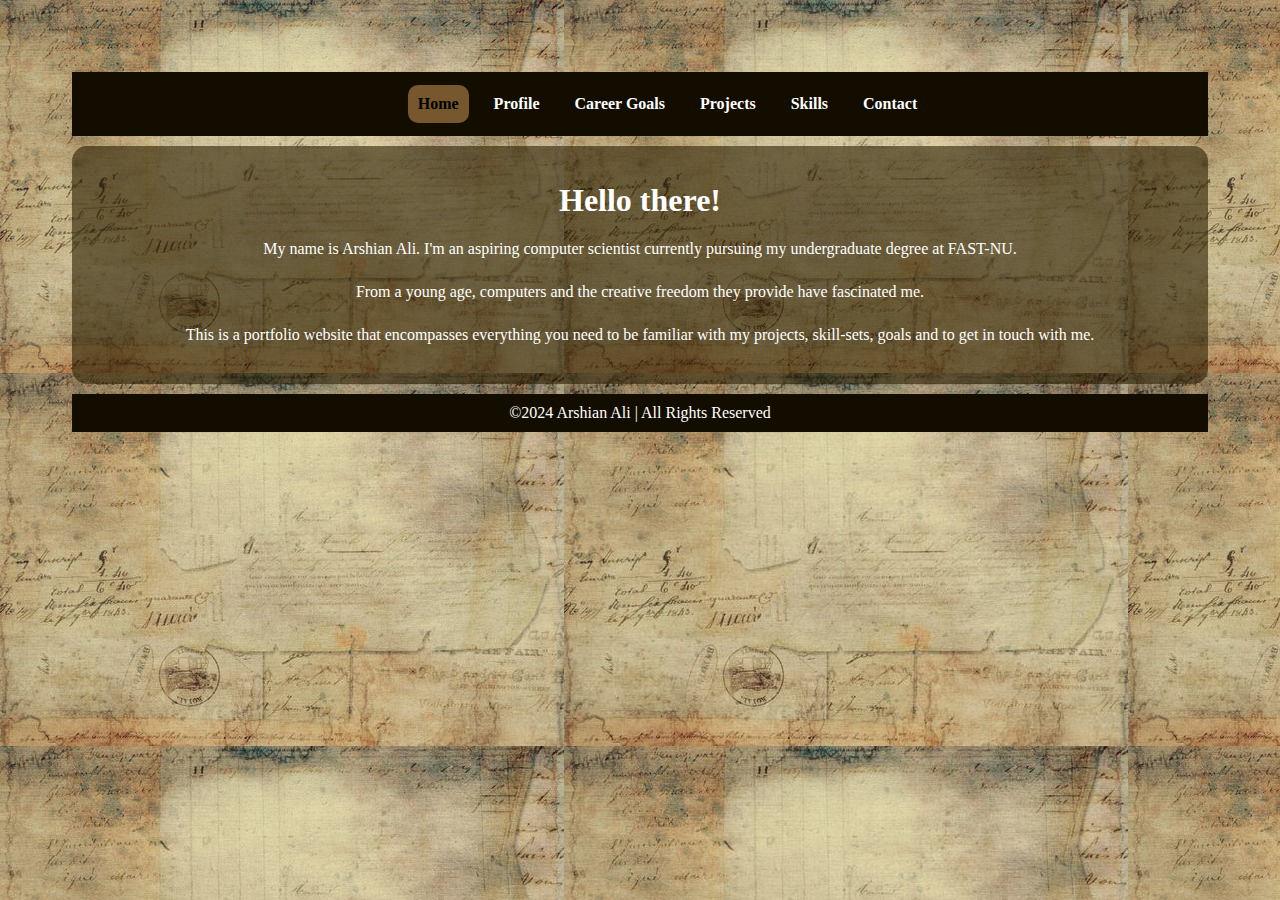
<file: index.html>
<!DOCTYPE html>
<html>
    
    <head>
        <meta name="viewport" content="width=device-width, initial-scale=1.0">
        <title>Arshian Ali | Portfolio</title>
        <link rel="stylesheet" href="styles.css">
        <link rel="icon" href="home.svg">
    </head>

    <header>
        <nav>
            <ul>
                <li><a href="index.html" class="active">Home</a></li>
                <li><a href="profile.html">Profile</a></li>
                <li><a href="goals.html">Career Goals</a></li>
                <li><a href="projects.html">Projects</a></li>
                <li><a href="skills.html">Skills</a></li>
                <li><a href="contact.html">Contact</a></li>
            </ul>
        </nav>
    </header>

    <body>
        <div class = "Intro">
        <h1>Hello there!</h1>
        <p>My name is Arshian Ali. I'm an aspiring computer scientist currently pursuing my undergraduate degree at FAST-NU.</p>
        <p>From a young age, computers and the creative freedom they provide have fascinated me.</p>
        <p>This is a portfolio website that encompasses everything you need to be familiar with my projects, skill-sets, goals and to get in touch with me.</p>
        </div>
    </body>
    <footer>&copy;2024 Arshian Ali | All Rights Reserved</footer>
</html>
</file>
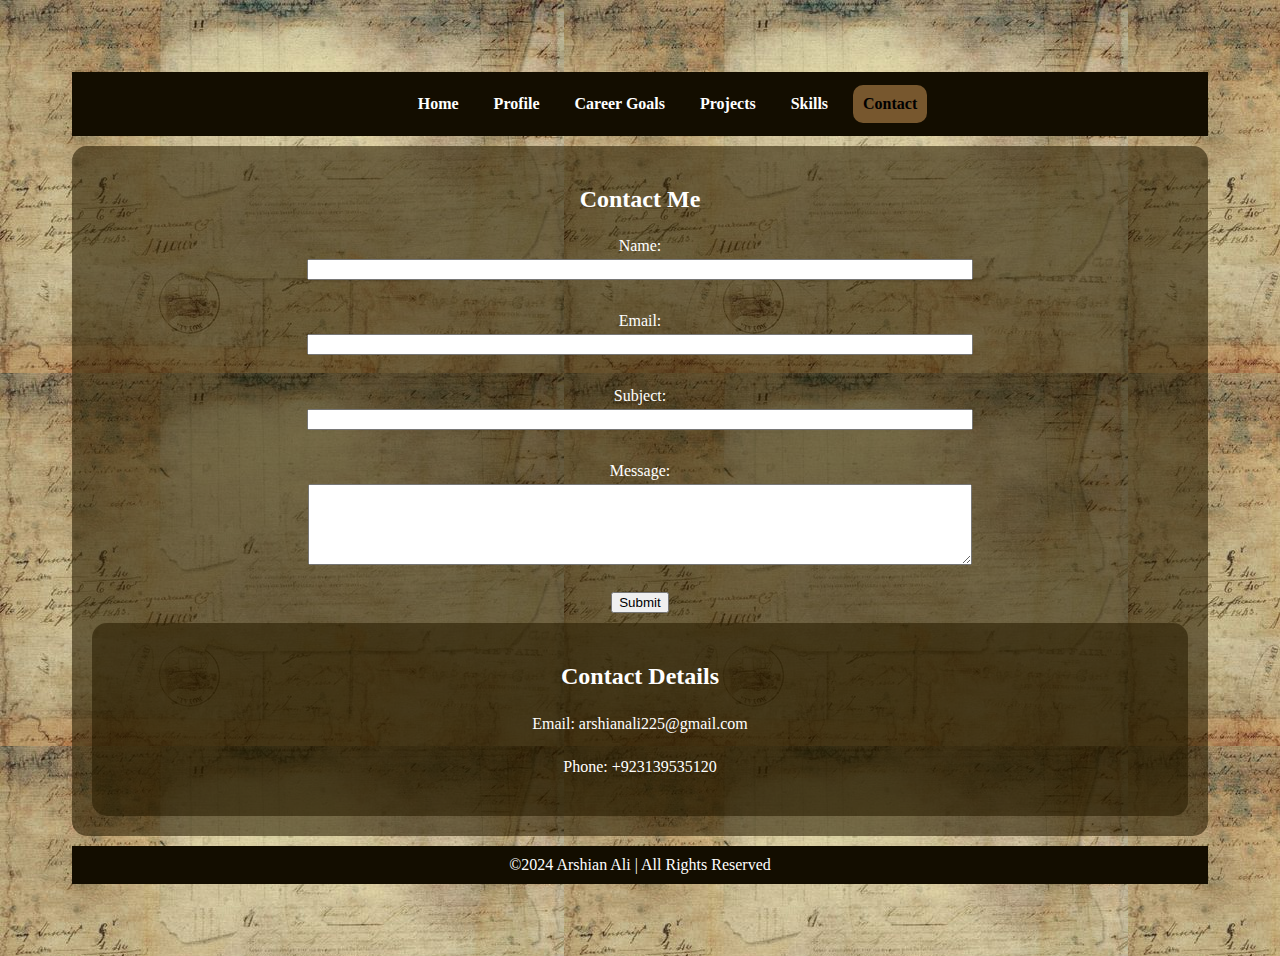
<file: contact.html>
<!DOCTYPE html>
<html>
    
    <head>
        <meta name="viewport" content="width=device-width, initial-scale=1.0">
        <title>Arshian Ali | Contact</title>
        <link rel="stylesheet" href="styles.css">
        <link rel="icon" href="mail.svg">
    </head>

    <header>
        <nav>
            <ul>
                <li><a href="index.html">Home</a></li>
                <li><a href="profile.html">Profile</a></li>
                <li><a href="goals.html">Career Goals</a></li>
                <li><a href="projects.html">Projects</a></li>
                <li><a href="skills.html">Skills</a></li>
                <li><a href="contact.html" class="active">Contact</a></li>
            </ul>
        </nav>
    </header>

    <body>
    <div>
    <h2>Contact Me</h2>
    <form class="Form">
      <label for="name">Name:</label>
      <input type="text" id="name" name="name" required>
      <br>
      <label for="email">Email:</label>
      <input type="email" id="email" name="email" required>
      <br>
      <label for="subject">Subject:</label>
      <input type="text" id="subject" name="subject">
      <br>
      <label for="message">Message:</label>
      <textarea id="message" name="message" rows="5"></textarea>
      <br>
      <button type="submit">Submit</button>
    </form>

    <div class="contact-details">
      <h2>Contact Details</h2>
      <p>Email: <a style="text-decoration: none; color:white;" href="mailto:arshianali225@gmail.com" target="_blank">arshianali225@gmail.com</a></p>
      <p>Phone: +923139535120</p>
    </div>
    </div>
    </body>
    <footer>&copy;2024 Arshian Ali | All Rights Reserved</footer>
</html>
</file>
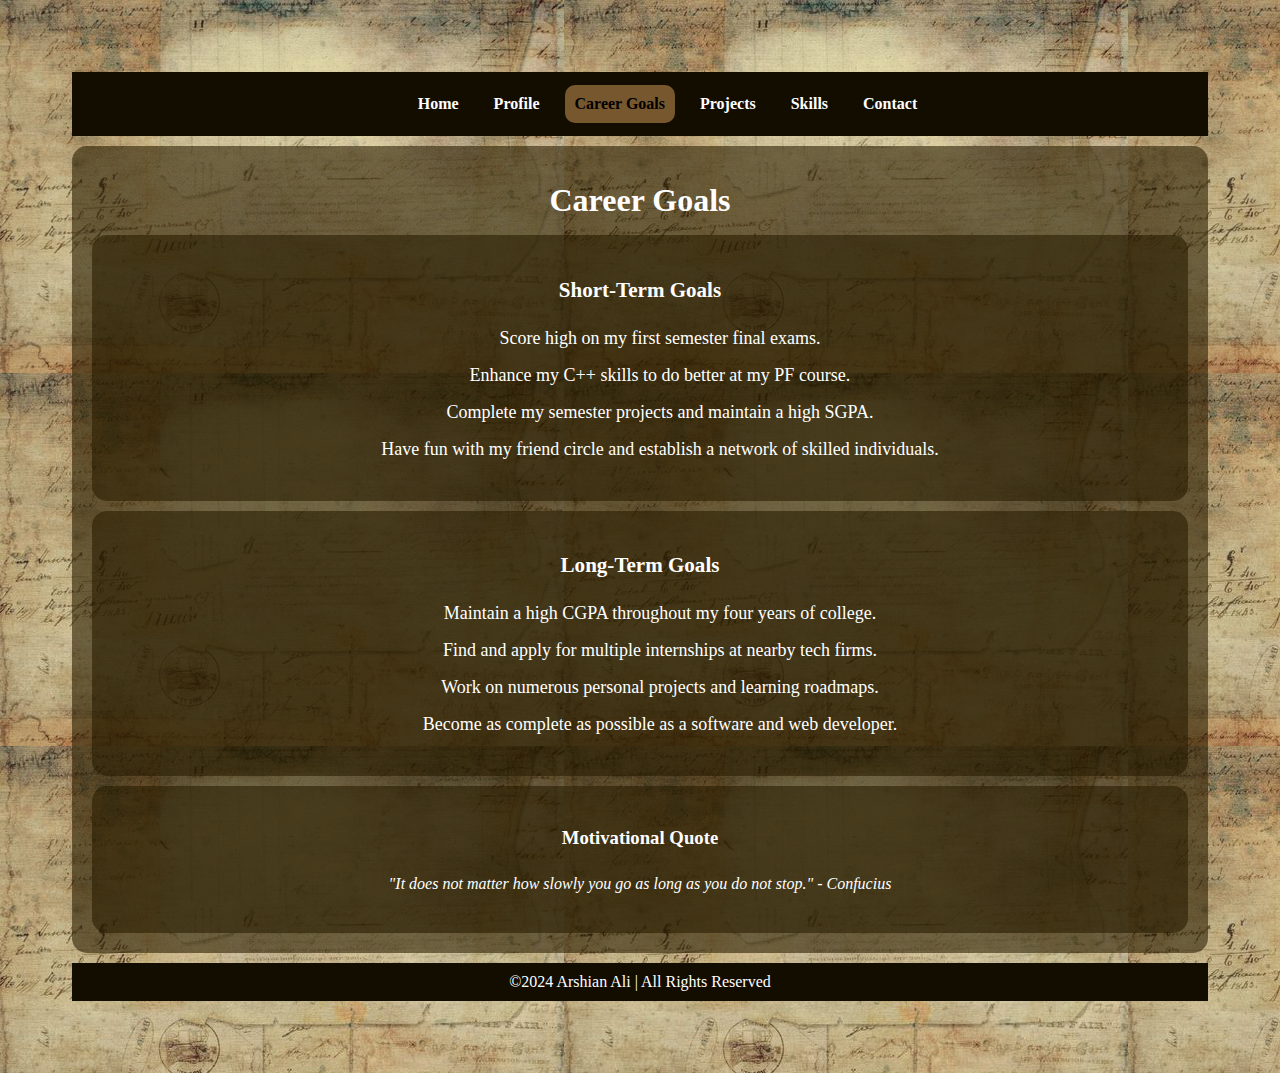
<file: goals.html>
<!DOCTYPE html>
<html>
    
    <head>
        <meta name="viewport" content="width=device-width, initial-scale=1.0">
        <title>Arshian Ali | Goals</title>
        <link rel="stylesheet" href="styles.css">
        <link rel="icon" href="goals.svg">
    </head>

    <header>
        <nav>
            <ul>
                <li><a href="index.html">Home</a></li>
                <li><a href="profile.html">Profile</a></li>
                <li><a href="goals.html" class="active">Career Goals</a></li>
                <li><a href="projects.html">Projects</a></li>
                <li><a href="skills.html">Skills</a></li>
                <li><a href="contact.html">Contact</a></li>
            </ul>
        </nav>
    </header>

    <body>
    <div>
    <h1>Career Goals</h1>
    <div class="goals">
      <h3>Short-Term Goals</h3>
      <ul style="list-style: none;">
        <li>Score high on my first semester final exams.</li>
        <li>Enhance my C++ skills to do better at my PF course.</li>
        <li>Complete my semester projects and maintain a high SGPA.</li>
        <li>Have fun with my friend circle and establish a network of skilled individuals.</li>
      </ul>
    </div>

    <div class="goals">
      <h3>Long-Term Goals</h3>
      <ul style="list-style: none;">
        <li>Maintain a high CGPA throughout my four years of college.</li>
        <li>Find and apply for multiple internships at nearby tech firms.</li>
        <li>Work on numerous personal projects and learning roadmaps.</li>
        <li>Become as complete as possible as a software and web developer.</li>
      </ul>
    </div>

    <div class="motivational-quote">
      <h3>Motivational Quote</h3>
      <p style="font-style: italic;">"It does not matter how slowly you go as long as you do not stop." - Confucius</p>
    </div>
    </div>
    </body>
    <footer>&copy;2024 Arshian Ali | All Rights Reserved</footer>
</html>
</file>
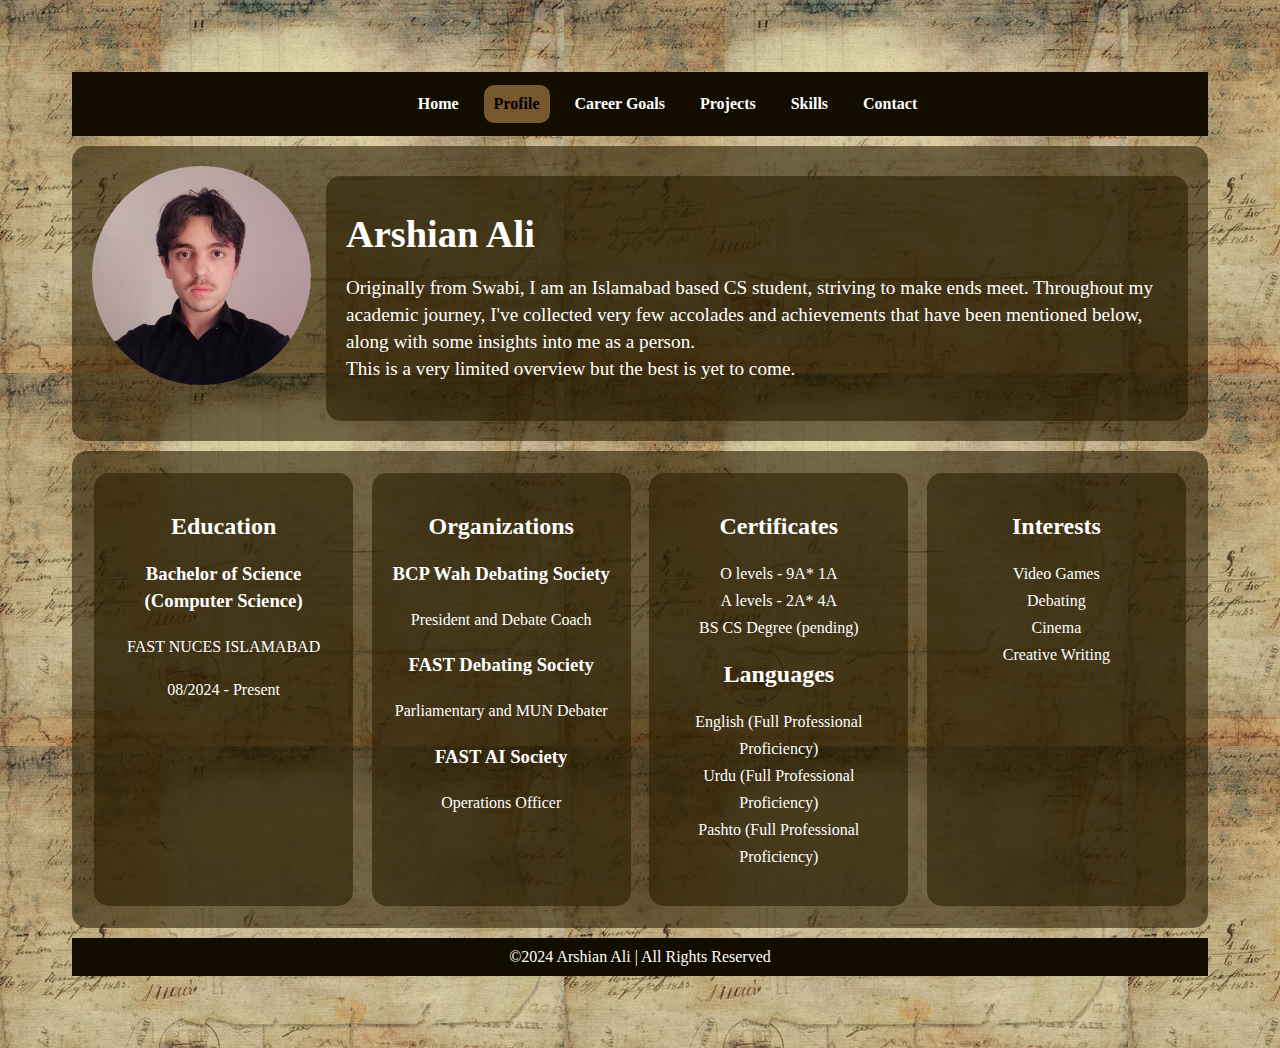
<file: profile.html>
<!DOCTYPE html>
<html>
    
    <head>
        <meta name="viewport" content="width=device-width, initial-scale=1.0">
        <title>Arshian Ali | Profile</title>
        <link rel="stylesheet" href="styles.css">
        <link rel="icon" href="profile.svg">
    </head>

    <header>
        <nav>
            <ul>
                <li><a href="index.html">Home</a></li>
                <li><a href="profile.html" class="active">Profile</a></li>
                <li><a href="goals.html">Career Goals</a></li>
                <li><a href="projects.html">Projects</a></li>
                <li><a href="skills.html">Skills</a></li>
                <li><a href="contact.html">Contact</a></li>
            </ul>
        </nav>
    </header>

    <body>
        <div class="big-div">
            <img class="profile-pic" src="arshian-picture.jpeg">
            <div class="small-list">
                <h1>Arshian Ali</h1>
                <p>Originally from Swabi, I am an Islamabad based CS student, striving to make ends meet. Throughout my academic journey, I've collected very few accolades and achievements that have been mentioned below, along with some insights into me as a person.<br>This is a very limited overview but the best is yet to come.</p>
            </div>    
        </div>
        <div class="big-div">
        <div class = "list-item">
            <h2>Education</h2>
            <ul style="list-style: none; padding-left: 0;">
                <li>
                    <h3>Bachelor of Science (Computer Science)</h3>
                    <p>FAST NUCES ISLAMABAD</p>
                    <p>08/2024 - Present</p>
                </li>
            </ul>
        </div>
        <div class = "list-item">
            <h2>Organizations</h2>
            <ul style="list-style: none; padding-left: 0;">
                <li>
                    <h3>BCP Wah Debating Society</h3>
                    <p>President and Debate Coach</p>
                </li>
            <li>
                <h3>FAST Debating Society</h3>
                    <p>Parliamentary and MUN Debater</p>
            </li>
            <li>
                <h3>FAST AI Society</h3>
                <p>Operations Officer</p>
            </li>
            </ul>
        </div>
        <div class = "list-item">
            <h2>Certificates</h2>
            <ul style="list-style: none; padding-left: 0;">
                <li>O levels - 9A* 1A</li>
                <li>A levels - 2A* 4A</li>
                <li>BS CS Degree (pending)</li>
            </ul>
        
            <h2>Languages</h2>
            <ul style="list-style: none; padding-left: 0;">
                <li>English (Full Professional Proficiency)</li>
                <li>Urdu (Full Professional Proficiency)</li>
                <li>Pashto (Full Professional Proficiency)</li>
            </ul>
        </div>
        <div class = "list-item">
            <h2>Interests</h2>
            <ul style="list-style: none; padding-left: 0;">
                <li>Video Games</li>
                <li>Debating</li>
                <li>Cinema</li>
                <li>Creative Writing</li>
            </ul>
        </div>
        </div>
    </body>
    <footer>&copy;2024 Arshian Ali | All Rights Reserved</footer>
</html>
</file>
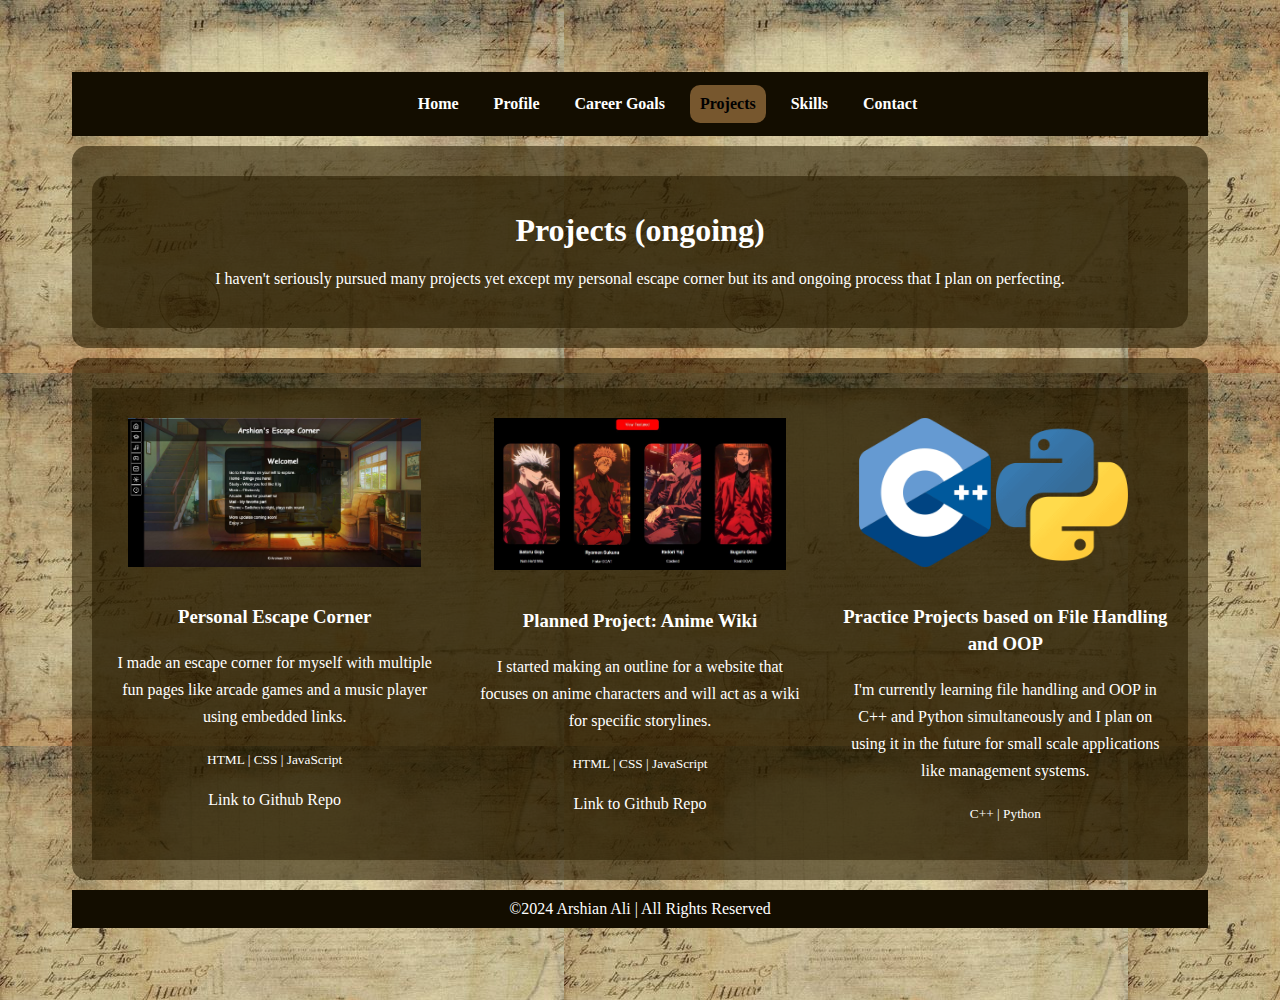
<file: projects.html>
<!DOCTYPE html>
<html>
    
    <head>
        <meta name="viewport" content="width=device-width, initial-scale=1.0">
        <title>Arshian Ali | Projects</title>
        <link rel="stylesheet" href="styles.css">
        <link rel="icon" href="projects.svg">
    </head>

    <header>
        <nav>
            <ul>
                <li><a href="index.html">Home</a></li>
                <li><a href="profile.html">Profile</a></li>
                <li><a href="goals.html">Career Goals</a></li>
                <li><a href="projects.html" class="active">Projects</a></li>
                <li><a href="skills.html">Skills</a></li>
                <li><a href="contact.html">Contact</a></li>
            </ul>
        </nav>
    </header>

    <body>
        <div>
        <div>
        <h1>Projects (ongoing)</h1>
        <p>I haven't seriously pursued many projects yet except my personal escape corner but its and ongoing process that I plan on perfecting.</p>
        </div>
        </div>
        <div class="big-div">
            <br>
            <div class="project-item">
                <a href="https://arshian-dev.github.io/escape-corner/index.html" target="_blank">
                    <img src="escape-corner.JPG" alt="Website Photo">
                    <h3>Personal Escape Corner</h3>
                    <p>I made an escape corner for myself with multiple fun pages like arcade games and a music player using embedded links.</p>
                    <p style="font-size: smaller">HTML | CSS | JavaScript</p>
                </a>
                <a href="https://github.com/arshian-dev/escape-corner">Link to Github Repo</a>
            </div>
            <div class="project-item">
                <a href="https://arshian-dev.github.io/site/index.html" target="_blank">
                    <img src="anime-site.JPG" alt="Website Photo">
                    <h3>Planned Project: Anime Wiki</h3>
                    <p>I started making an outline for a website that focuses on anime characters and will act as a wiki for specific storylines.</p>
                    <p style="font-size: smaller">HTML | CSS | JavaScript</p>
                </a>
                <a href="https://github.com/arshian-dev/site">Link to Github Repo</a>
            </div>
            <div class="project-item">
                <a href="">
                    <img src="python.png" alt="Website Photo">
                    <h3>Practice Projects based on File Handling and OOP</h3>
                    <p>I'm currently learning file handling and OOP in C++ and Python simultaneously and I plan on using it in the future for small scale applications like management systems.</p>
                    <p style="font-size: smaller">C++ | Python</p>
                </a>
            </div>    
        </div>
    </body>
    <footer>&copy;2024 Arshian Ali | All Rights Reserved</footer>
</html>
</file>
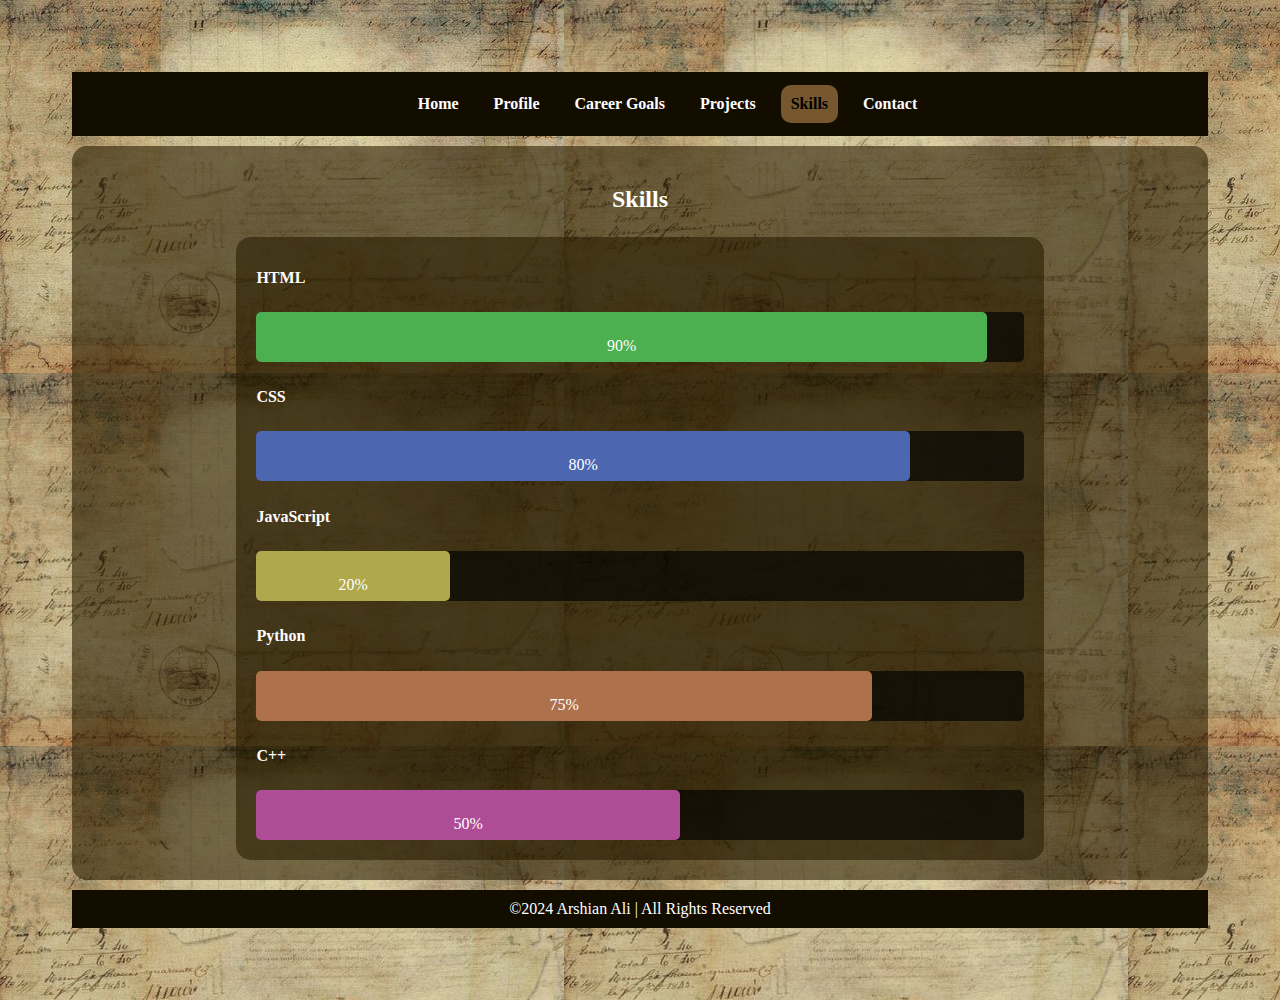
<file: skills.html>
<!DOCTYPE html>
<html>
    
    <head>
        <meta name="viewport" content="width=device-width, initial-scale=1.0">
        <title>Arshian Ali | Skills</title>
        <link rel="stylesheet" href="styles.css">
        <link rel="icon" href="home.svg">
    </head>

    <header>
        <nav>
            <ul>
                <li><a href="index.html">Home</a></li>
                <li><a href="profile.html">Profile</a></li>
                <li><a href="goals.html">Career Goals</a></li>
                <li><a href="projects.html">Projects</a></li>
                <li><a href="skills.html" class="active">Skills</a></li>
                <li><a href="contact.html">Contact</a></li>
            </ul>
        </nav>
    </header>

    <body>
    <div class="skills">
    <h2>Skills</h2>
    <div class="skill-bar">
      <h4>HTML</h4>
      <section style="background-color: rgba(0, 0, 0, 0.651); border-radius:5px;">
        <div class="progress-bar" style="width: 90%; background-color: #4CAF50;">90%</div>
      </section>
      <h4>CSS</h4>
      <section style="background-color: rgba(0, 0, 0, 0.651); border-radius:5px;">
        <div class="progress-bar" style="width:80%; background-color: #4c66af;">80%</div>
      </section>
      <h4>JavaScript</h4>
      <section style="background-color: rgba(0, 0, 0, 0.651); border-radius:5px;">
      <div class="progress-bar" style="width: 20%; background-color: #afa84c;">20%</div>
      </section>
      <h4>Python</h4>
      <section style="background-color: rgba(0, 0, 0, 0.651); border-radius:5px;">
      <div class="progress-bar" style="width: 75%; background-color: #af704c;">75%</div>
      </section>
      <h4>C++</h4>
      <section style="background-color: rgba(0, 0, 0, 0.651); border-radius:5px;">
      <div class="progress-bar" style="width: 50%; background-color: #af4c96;">50%</div>
      </section>
    </div>
    </div>
    </body>
    <footer>&copy;2024 Arshian Ali | All Rights Reserved</footer>
</html>
</file>
<file: styles.css>
body {
    background-image: url(bg1.jpg);
    font-family: Georgia, 'Times New Roman', Times, serif;
    padding: 5vw;
}

header {
    padding: 1vw;
    background-color: #130d00;
    color:white;
    font-weight: 800;
    font-size: 100%;
    text-align: center;
}


nav ul {
    display: flex;
    justify-content: center;
    align-items: center;
    list-style: none;
    margin: 0;
    overflow: hidden;
}

nav li {
    margin-left:15px;
    
    display: inline-block;
    
    
}

nav a {
    padding: 10px;
    border-radius: 10px;
    display: block;
    color: #ffffff;
    text-align: center;
    text-decoration: none;
    
}

nav li:hover {
    color:black;
    background-color: rgb(119, 87, 46);
}

.active {
    color:black;
    background-color: rgb(119, 87, 46);
}

nav a:hover {
    color:black;
}


footer {
    margin-top: 10px;
    background-color: #130d00;
    text-align: center;
    padding: 10px;
    color:white;
}


div {
    margin-top: 10px;
    border-radius: 15px;
    padding: 20px;
    background-color: rgba(39, 27, 0, 0.582);
    text-align: center;
    color: rgb(255, 255, 255);
    line-height: 27px;
    
}


div p{
    font-size: 100%;
}

.profile-pic{
    border-radius: 50%;
    width: 20%;
    height: 20%;
    opacity: 95%;
}

.big-div {
    display: flex;
    justify-content: space-between;
}

.small-list {
    text-align: left;
    width:75%;
    font-size: 120%;
}

.list-item {
    width:20%;
    padding:20px;
    margin:2px;
}

.project-item {
    padding:20px;
    border-color: white;
    border-width: 5px;
    border-radius: 0%;
    width:50%;
}

.project-item img{
    width: 90%;
    margin: 10px;
}

.project-item:hover{
    width: 100%;
}


.project-item a {
    border-radius: 20px;
    display: block;
    color: #ffffff;
    text-align: center;
    text-decoration: none;
}

.project-item a:hover {
    color:black;
    background-color: rgb(119, 87, 46);
}

.progress-bar {
    height: 10px;
    border-radius: 5px;
    text-align: center;
}

.skill-bar {
    text-align: left;
    margin-top: 5px;
    width:70%;
    padding-top: 5px;
}

.skills{
    display: flex;
    flex-direction: column;
    align-items: center;
}

.Form {
    margin-left:20%;
    display: flex;
    flex-direction: column;
    align-items: center;
    width: 60%;
}

.Form input, textarea{
    text-align: center;
    width: 100%;
}

.goals {
    text-align: center;
    font-size: large;
}

.goals li {
    border-radius: 10px;
    margin-bottom: 10px;
}

.goals li:hover {
    background-color: black;
}
</file>
